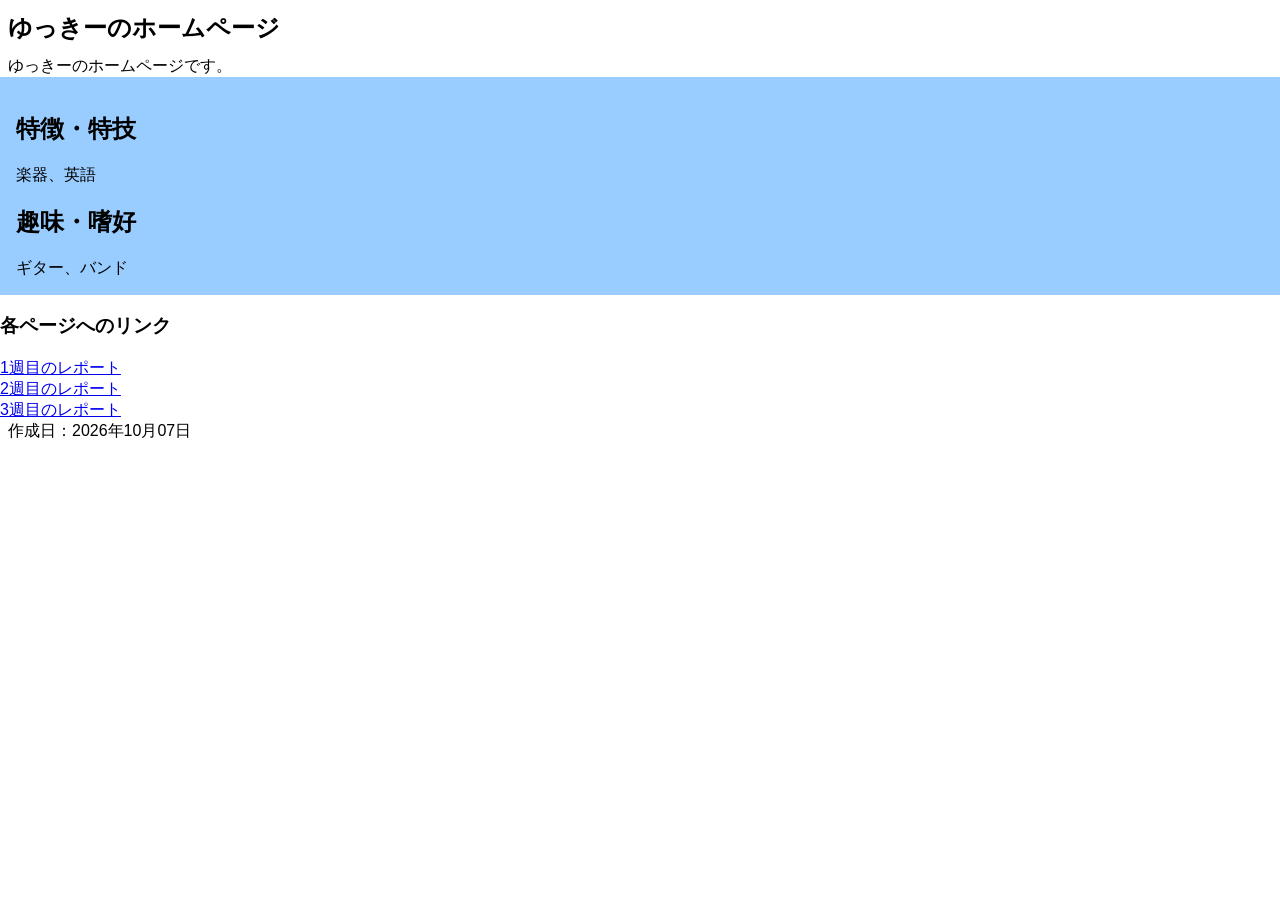
<file: index.html>
<!DOCTYPE html>
<html lang='ja'>
<head>
  <meta charset='utf-8'>
  <title>ゆっきーのホームページ</title>
  <meta property="og:title" content="田中のホームページ">
  <meta property="og:description" content="田中のホームページ">
  <meta name="theme-color" content="#ECECF7">
  <meta name="msapplication-TileColor" content="#ECECF7">
  <link rel="icon" type="image/png" xhref="icon.png">
  <link rel="apple-touch-icon" xhref="icon.png">
  <meta name="msapplication-square310x310logo" xcontent="icon.png">
  <meta name="twitter:card" content="summary_large_image">
  <meta property="og:image" content="https://yourdomain/ogp.jpg">
  <meta name="twitter:image" content="https://yourdomain/ogp.jpg">

  <meta name="viewport" content="width=device-width, initial-scale=1.0">
  <meta name="format-detection" content="telephone=no">

  <link rel="stylesheet" href="index.css">
</head>
<body>
  <div class=header>
    <h1>ゆっきーのホームページ</h1>
    <div>ゆっきーのホームページです。</div>
  </div>
  <div class=main>
    <div>
      <h2>特徴・特技</h2>
      <div>
       楽器、英語
      </div>
    </div>

    <div>
      <h2>趣味・嗜好</h2>
      <div>
        ギター、バンド
      </div>
    </div>
  </div>
  <h3>各ページへのリンク</h3>
      <div>
        <!-- 下のyourIDを 自分のIDに書き替える↓ -->
        <a href="https://yukito1410.github.io/web/rep01.html">1週目のレポート</a><br>
        <a href="https://yukito1410.github.io/web/rep02.html">2週目のレポート</a><br>
        <a href="https://yukito1410.github.io/web/rep03.html">3週目のレポート</a><br>
      </div>
    </div>
  </div>
  
  <div class=footer>
    作成日：2026年10月07日
  </div>
</body>
</html>
</file>
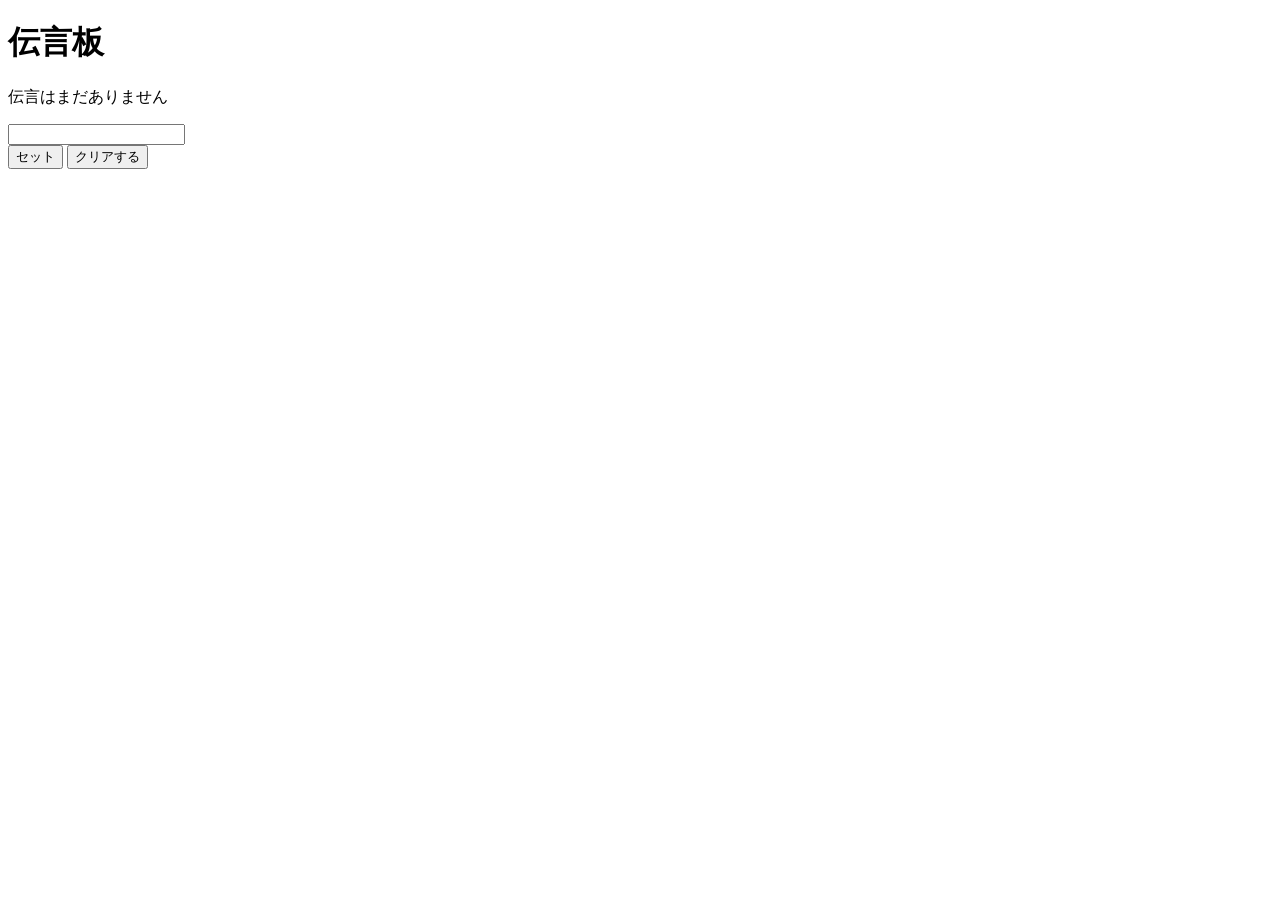
<file: dengon.html>
<!doctype html>

<html>

  <head>
    <meta charset='utf-8'>
    <meta name="viewport" content="width=device-width, initial-scale=1.0">  
    <title>伝言板</title>
    <script>
function 伝言する() {
  if (入力内容.value === "") {
    alert("内容を入力してください");
  } else {
    伝言エリア.innerText = 入力内容.value;
    alert("伝言をセットしました");
  }
}
function クリアする() {
  const result = window.confirm("本当にクリアしますか?");
  if (result) {
    伝言エリア.innerText = "伝言はまだありません";
  }
}
</script>
 </head>
  <body>
    <h1>伝言板</h1>
    <p id="伝言エリア">伝言はまだありません</p>
    <input id="入力内容"><br><button onclick="伝言する();">セット</button>
    <button onclick="クリアする();">クリアする</button>
  </body>


</html>
</file>
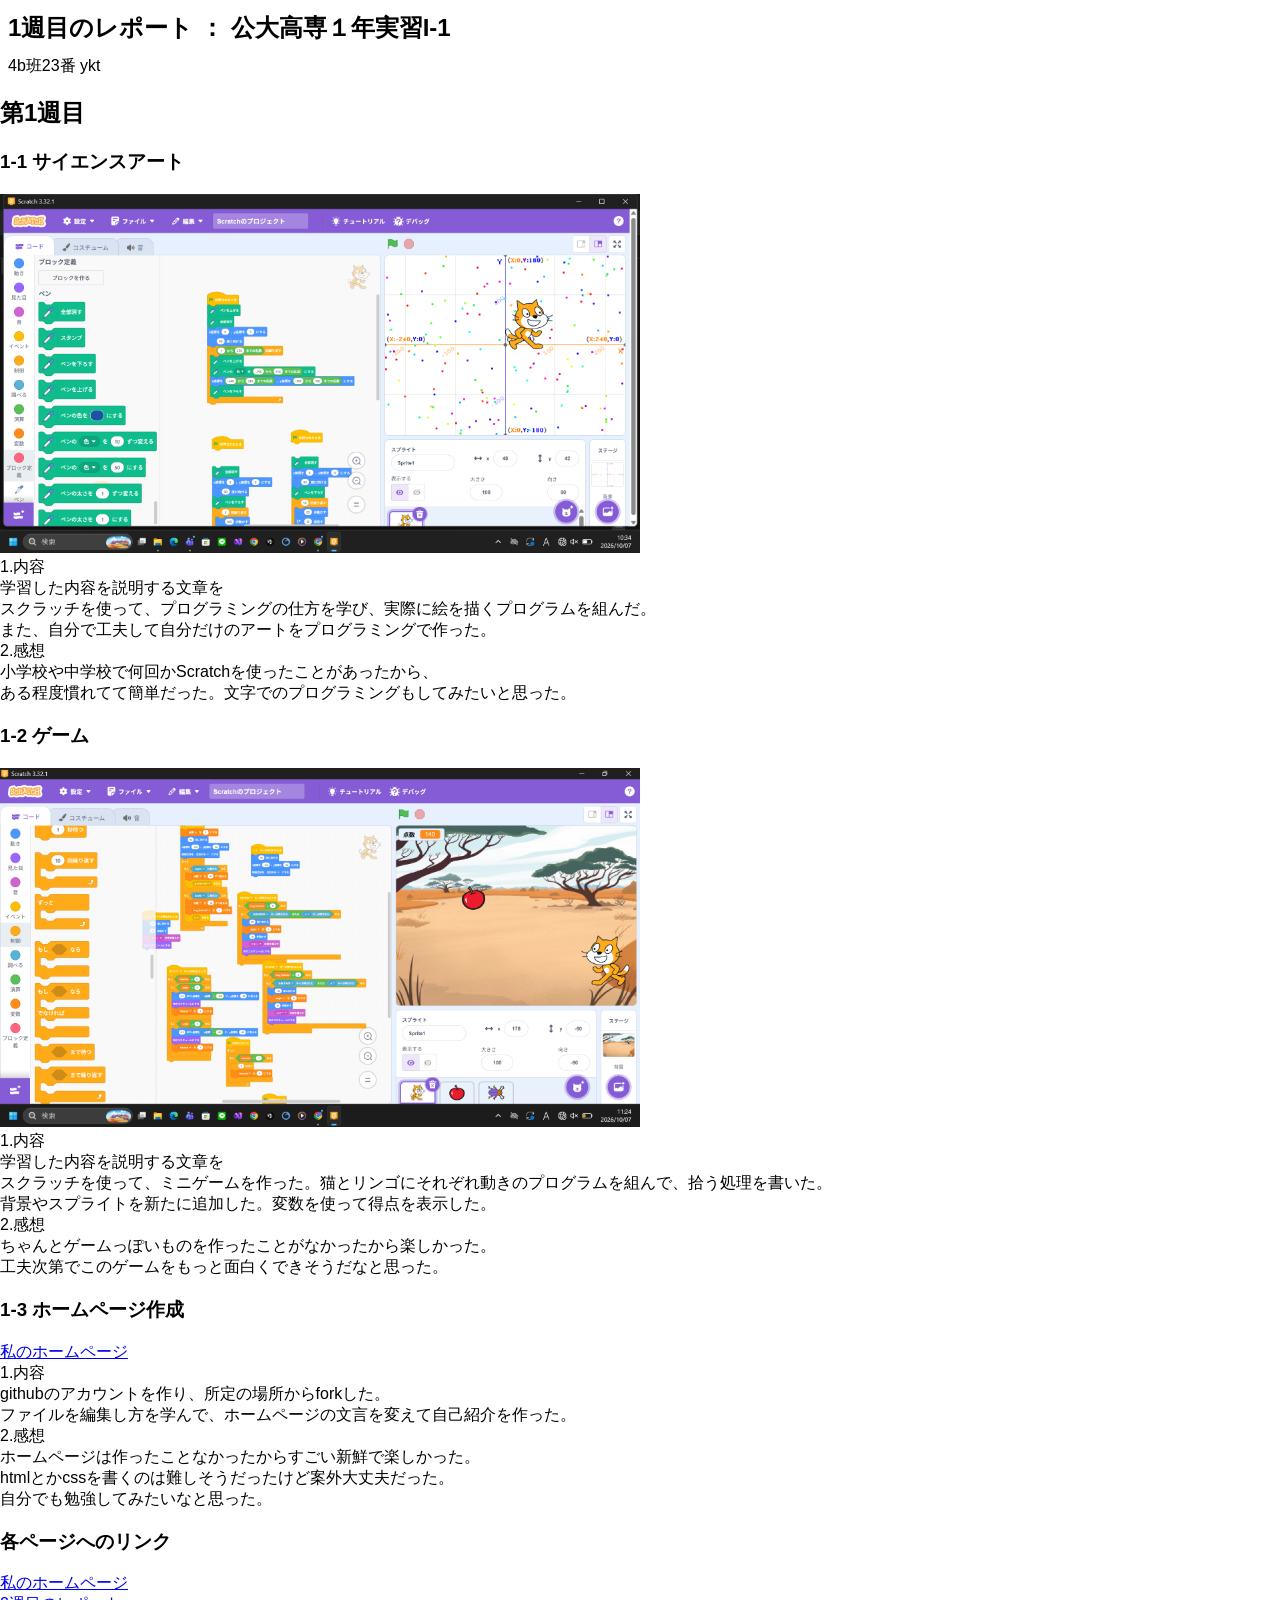
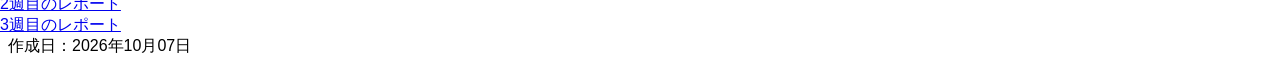
<file: rep01.html>
<!DOCTYPE html>
<html lang='ja'>
<head>
  <meta charset='utf-8'>
  <title>I-1 1st Web Report</title>
  <meta property="og:title" content="1週目のレポート">
  <meta property="og:description" content="1週目のレポート：公大高専１年実習I-1">
  <meta name="theme-color" content="#ECECF7">
  <meta name="msapplication-TileColor" content="#ECECF7">
  <link rel="icon" type="image/png" xhref="icon.png">
  <link rel="apple-touch-icon" xhref="icon.png">
  <meta name="msapplication-square310x310logo" xcontent="icon.png">
  <meta name="twitter:card" content="summary_large_image">
  <meta property="og:image" content="https://yourdomain/ogp.jpg">
  <meta name="twitter:image" content="https://yourdomain/ogp.jpg">

  <meta name="viewport" content="width=device-width, initial-scale=1.0">
  <meta name="format-detection" content="telephone=no">

  <link rel="stylesheet" href="index.css">
</head>
<body>
  <div class=header>
    <h1>1週目のレポート ： 公大高専１年実習I-1</h1>
    <div>4b班23番 ykt</div>
  </div>
  <div class=1week>
    <h2>第1週目</h2>
    <div>
      <h3>1-1 サイエンスアート</h3>
      <img src="art.png" alt="ラインアートの画像" width="50%" height="50%">
      <div>
        1.内容<br>
        学習した内容を説明する文章を<br>
       スクラッチを使って、プログラミングの仕方を学び、実際に絵を描くプログラムを組んだ。<br>
        また、自分で工夫して自分だけのアートをプログラミングで作った。<br>
        2.感想<br>
      小学校や中学校で何回かScratchを使ったことがあったから、<br>
        ある程度慣れてて簡単だった。文字でのプログラミングもしてみたいと思った。<br>
      </div>
    </div>

    <div>
      <h3>1-2 ゲーム</h3>
      <img src="game.png" alt="りんごチャッチゲームの画像" width="50%" height="50%">
      <div>
        1.内容<br>
        学習した内容を説明する文章を<br>
        スクラッチを使って、ミニゲームを作った。猫とリンゴにそれぞれ動きのプログラムを組んで、拾う処理を書いた。<br>
        背景やスプライトを新たに追加した。変数を使って得点を表示した。<br>
        2.感想<br>
        ちゃんとゲームっぽいものを作ったことがなかったから楽しかった。<br>
        工夫次第でこのゲームをもっと面白くできそうだなと思った。<br>
      </div>
    </div>

    <div>
      <h3>1-3 ホームページ作成</h3>
      <div>
        <!-- 下のyourIDを 自分のIDに書き替える↓ -->
        <a href="https://yukito1410.github.io/web/">私のホームページ</a><br>
        1.内容<br>
        githubのアカウントを作り、所定の場所からforkした。<br>
        ファイルを編集し方を学んで、ホームページの文言を変えて自己紹介を作った。<br>
        2.感想<br>
       ホームページは作ったことなかったからすごい新鮮で楽しかった。<br>
        htmlとかcssを書くのは難しそうだったけど案外大丈夫だった。<br>
        自分でも勉強してみたいなと思った。<br>
      </div>
    </div>

    <div>
      <h3>各ページへのリンク</h3>
      <div>
        <!-- 下のyourIDを 自分のIDに書き替える↓ -->
        <a href="https://yukito1410.github.io/web/">私のホームページ</a><br>
        <a href="https://yukito1410.github.io/web/rep02.html">2週目のレポート</a><br>
        <a href="https://yukito1410.github.io/web/rep03.html">3週目のレポート</a><br>
      </div>
    </div>
  </div>
  <div class=footer>
    作成日：2026年10月07日
  </div>
</body>
</html>
</file>
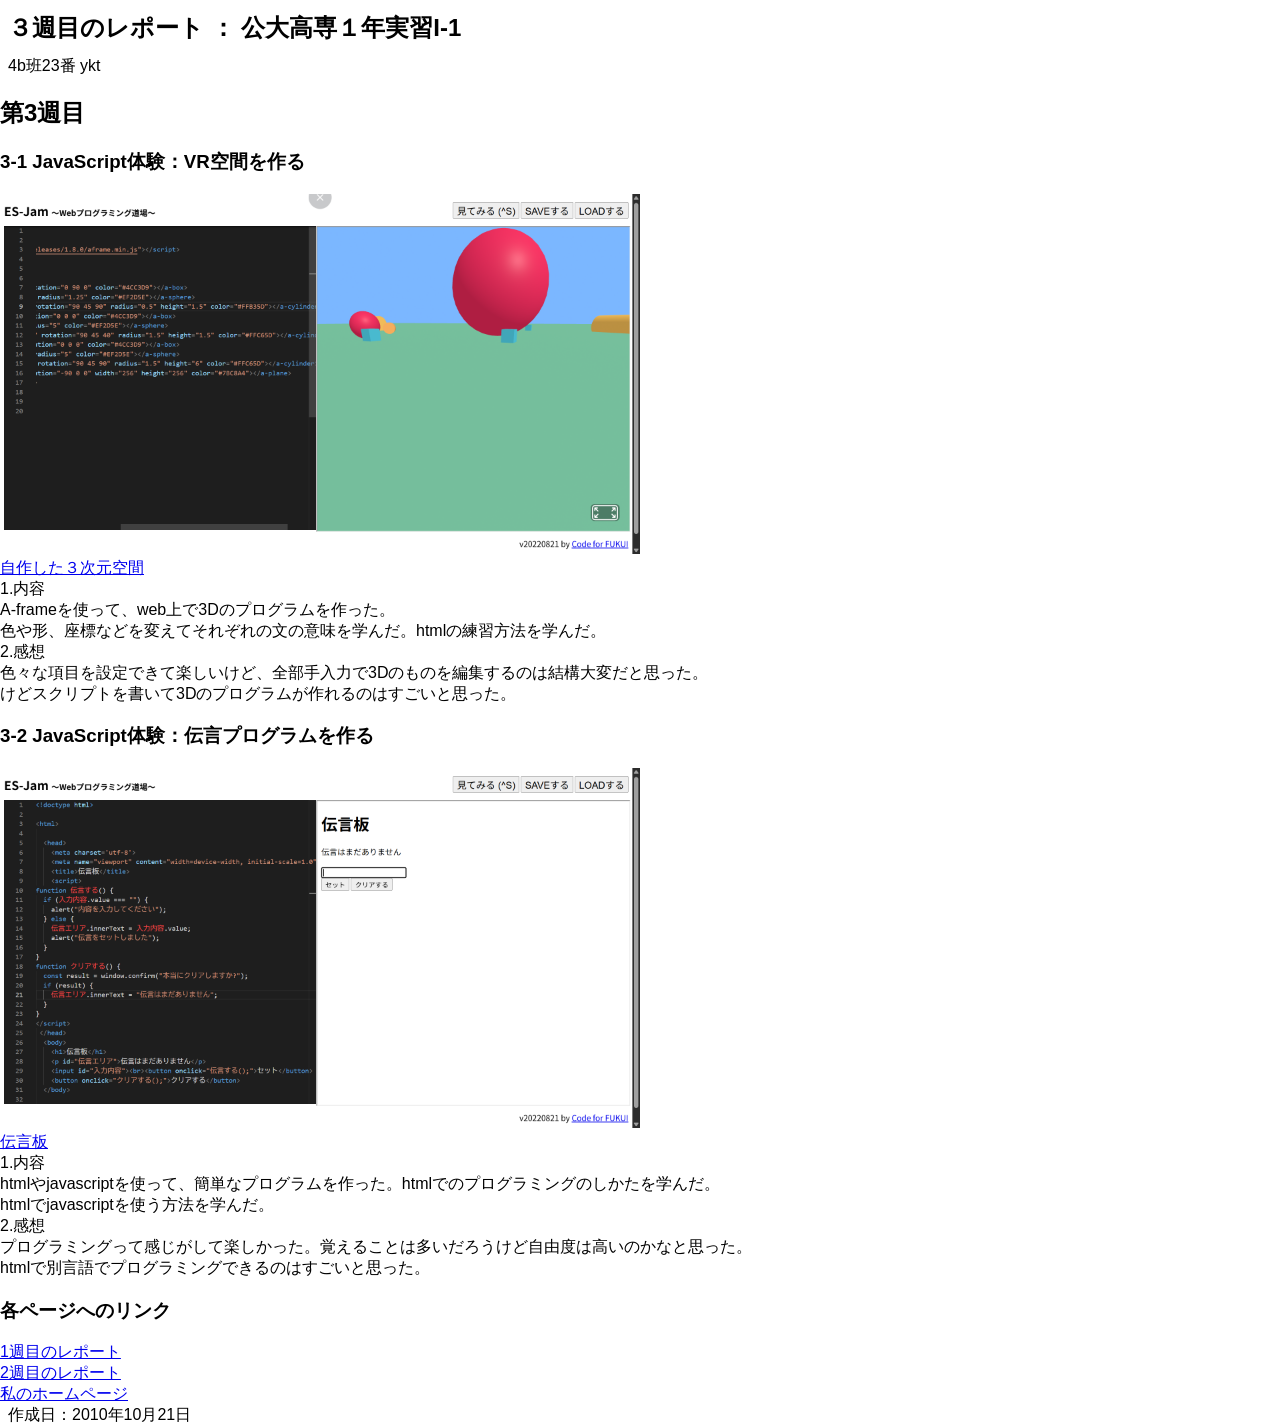
<file: rep03.html>
<!DOCTYPE html>
<html lang='ja'>
<head>
  <meta charset='utf-8'>
  <title>I-1 3rd Web Report</title>
  <meta property="og:title" content="最終レポート">
  <meta property="og:description" content="最終レポート：公大高専１年実習I-1">
  <meta name="theme-color" content="#ECECF7">
  <meta name="msapplication-TileColor" content="#ECECF7">
  <link rel="icon" type="image/png" xhref="icon.png">
  <link rel="apple-touch-icon" xhref="icon.png">
  <meta name="msapplication-square310x310logo" xcontent="icon.png">
  <meta name="twitter:card" content="summary_large_image">
  <meta property="og:image" content="https://yourdomain/ogp.jpg">
  <meta name="twitter:image" content="https://yourdomain/ogp.jpg">

  <meta name="viewport" content="width=device-width, initial-scale=1.0">
  <meta name="format-detection" content="telephone=no">
  <link rel="stylesheet" href="index.css">
</head>
<body>
  <div class=header>
    <h1>３週目のレポート ： 公大高専１年実習I-1</h1>
    <div>4b班23番 ykt</div>
  </div>
  <div class=3week>
    <h2>第3週目</h2>
    <div>
      <h3>3-1 JavaScript体験：VR空間を作る</h3>
      <img src="vr.png" alt="立体空間の画像" width="50%" height="50%"><br>
      <a href="https://yukito1410.github.io/web/vr.html">自作した３次元空間</a><br>
      <div>
        1.内容<br>
        A-frameを使って、web上で3Dのプログラムを作った。<br>
        色や形、座標などを変えてそれぞれの文の意味を学んだ。htmlの練習方法を学んだ。<br>
        2.感想<br>
        色々な項目を設定できて楽しいけど、全部手入力で3Dのものを編集するのは結構大変だと思った。<br>
        けどスクリプトを書いて3Dのプログラムが作れるのはすごいと思った。<br>
      </div>
    </div>
    <div>
      <h3>3-2 JavaScript体験：伝言プログラムを作る</h3>
      <img src="dengon.png" alt="伝言板の画像" width="50%" height="50%"><br>
      <a href="https://yukito1410.github.io/web/dengon.html">伝言板</a><br>
      <div>
        1.内容<br>
       htmlやjavascriptを使って、簡単なプログラムを作った。htmlでのプログラミングのしかたを学んだ。<br>
        htmlでjavascriptを使う方法を学んだ。<br>
        2.感想<br>
        プログラミングって感じがして楽しかった。覚えることは多いだろうけど自由度は高いのかなと思った。<br>
        htmlで別言語でプログラミングできるのはすごいと思った。<br>
      </div>
    </div>

    <div>
      <h3>各ページへのリンク</h3>
      <div>
        <!-- 下のyourIDを 自分のIDに書き替える↓ -->
        <a href="https://yukito1410.github.io/web/rep01.html">1週目のレポート</a><br>
        <a href="https://yukito1410.github.io/web/rep02.html">2週目のレポート</a><br>
        <a href="https://yukito1410.github.io/web/">私のホームページ</a><br>
      </div>
    </div>

  <div class=footer>
    作成日：2010年10月21日
  </div>
</body>
</html>
</file>
<file: index.css>
body {
  font-family:'MS UI Gothic','Hiragino Kaku Gothic ProN', sans-serif;
  margin: 0;
  padding: 0;
}
.header {
  background-color: white;
  padding: 0 .5em;
}
.footer {
  background-color: white;
  padding: 0 .5em;
}
.main {
  background-color: #99CCFF;
  padding: 1em;
}
h1 {
  font-size: 150%;
  margin: 0 0;
  padding: .5em 0;
}
div {
  padding: 0vw 0vh;
  margin: 0vw 0vh;
}
</file>
